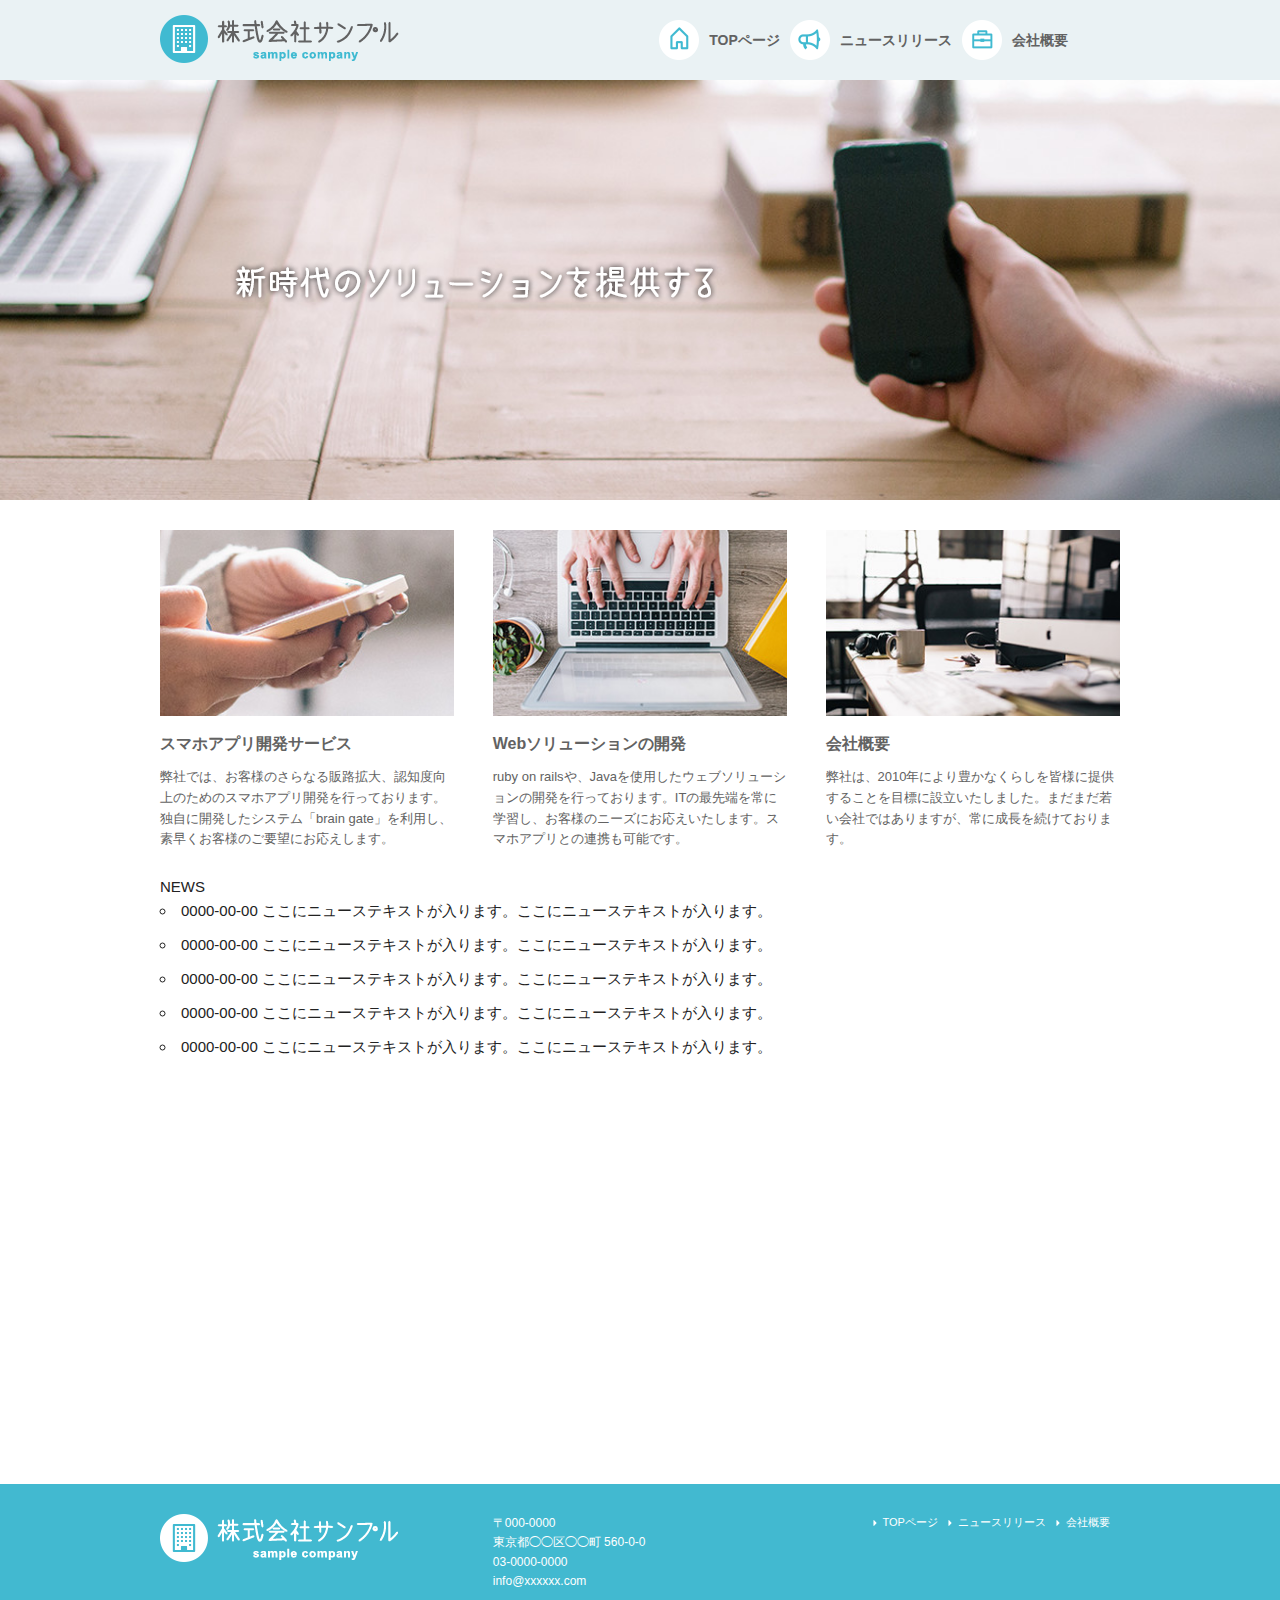
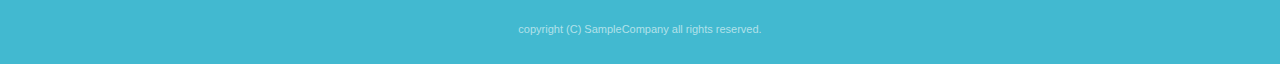
<file: index.html>
<!DOCTYPE html>
<html lang="ja">
<head>

  <!-- Basic Page Needs
  –––––––––––––––––––––––––––––––––––––––––––––––––– -->
  <meta charset="utf-8">
  <title>株式会社サンプル</title>
  <meta name="description" content="">
  <meta name="author" content="">

  <!-- Mobile Specific Metas
  –––––––––––––––––––––––––––––––––––––––––––––––––– -->
  <meta name="viewport" content="width=device-width, initial-scale=1">

  <!-- CSS
  –––––––––––––––––––––––––––––––––––––––––––––––––– -->
  <link rel="stylesheet" href="css/normalize.css">
  <link rel="stylesheet" href="css/skeleton.css">
  <link rel="stylesheet" href="css/sample.css">

  <!-- Favicon
  –––––––––––––––––––––––––––––––––––––––––––––––––– -->
  <link rel="icon" type="image/png" href="images/favicon.png">

</head>

<body>
  <header>
    <div id="header_in" class="container">
      <div class="row">
        <div class="six columns logo">

          <img class="u-max-full-width" src="images/top/logo.png" alt="株式会社サンプル" srcset="images/top/logo@2x.png 2x" />

        </div>
        <div class="six columns navi">
      
          <div class="sp_navi">
            <img id="sp_navi_btn" class="u-max-full-width" src="images/top/sp_navi.png" alt="sp_navi" srcset="images/top/sp_navi@2x.png 2x" />

            <ul class="sp_navi_li">
              <li><a href="index.html">TOPページ</a></li>
              <li><a href="news.html">ニュースリリース</a></li>
              <li><a href="company.html">会社概要</a></li>
            </ul>
          </div>
          <!-- sp_navi -->
          
          <div class="pc_navi">

            <ul class="pc_navi_li">
              <li class="navi_toppage"><a href="index.html">TOPページ</a></li>
              <li class="navi_news"><a href="news.html">ニュースリリース</a></li>
              <li class="navi_company"><a href="company.html">会社概要</a></li>
            </ul>

          </div>
          <!-- pc_navi -->
        </div>
      </div>
      <!-- row -->
    </div>
    <!-- header_in -->
  </header>
  
  <div id="cover_area">
  <div class="container">
    <div class="twelve columns">
      <img class="u-max-full-width" src="images/top/cover_read.png" alt="新時代のソリューションを提供する" srcset="images/top/cover_read@2x.png 2x" />
    </div>
  </div>
</div>
<!-- #cover -->

<div id="service_area">

  <div class="container">
    <div class="row">

      <div class="four columns">

        <img class="u-max-full-width" src="images/top/service_01.jpg" alt="スマホアプリ開発サービス" srcset="images/top/service_01@2x.jpg 2x" />

        <div class="service_title">スマホアプリ開発サービス</div>
        <p>弊社では、お客様のさらなる販路拡大、認知度向上のためのスマホアプリ開発を行っております。独自に開発したシステム「brain gate」を利用し、素早くお客様のご要望にお応えします。</p>

      </div><!-- column -->
      <div class="four columns">

        <img class="u-max-full-width" src="images/top/service_02.jpg" alt="Webソリューションの開発" srcset="images/top/service_02@2x.jpg 2x" />

        <div class="service_title">Webソリューションの開発</div>
        <p>ruby on railsや、Javaを使用したウェブソリューションの開発を行っております。ITの最先端を常に学習し、お客様のニーズにお応えいたします。スマホアプリとの連携も可能です。</p>

      </div><!-- column -->
      <div class="four columns">

        <img class="u-max-full-width" src="images/top/service_03.jpg" alt="会社概要" srcset="images/top/service_03@2x.jpg 2x" />

        <div class="service_title">会社概要</div>
        <p>弊社は、2010年により豊かなくらしを皆様に提供することを目標に設立いたしました。まだまだ若い会社ではありますが、常に成長を続けております。</p>

      </div><!-- column -->

    </div>
  </div>

</div>
<!-- #service_area -->

<div id="news_area">

  <div class="container">
    <div class="row">

      <div class="twelve columns">

        <div class="news_title">NEWS</div>

        <ul class="news_lists">
          <li><span>0000-00-00</span> ここにニューステキストが入ります。ここにニューステキストが入ります。</li>
          <li><span>0000-00-00</span> ここにニューステキストが入ります。ここにニューステキストが入ります。</li>
          <li><span>0000-00-00</span> ここにニューステキストが入ります。ここにニューステキストが入ります。</li>
          <li><span>0000-00-00</span> ここにニューステキストが入ります。ここにニューステキストが入ります。</li>
          <li><span>0000-00-00</span> ここにニューステキストが入ります。ここにニューステキストが入ります。</li>
        </ul>

      </div>

    </div>
  </div>

</div>
<!-- #news_area -->

<div id="googlemap_area">

  <script src="//maps.google.com/maps/api/js?key=AIzaSyCrAnySeVd0S9YO9cNcdvfI26p9q4jJ0gE"></script>
  <script type="text/javascript">
  function googleMap() {
    var latlng = new google.maps.LatLng(35.6694293,139.7189323);/* 座標 */
    var myOptions = {
      zoom: 16, /*拡大比率*/
      center: latlng,
      scrollwheel: false,
      disableDoubleClickZoom: true,
      draggable: false,
      mapTypeControlOptions: { mapTypeIds: ['style', google.maps.MapTypeId.ROADMAP] }
    };
    var map = new google.maps.Map(document.getElementById('map1'), myOptions);
    /*アイコン設定*/
  var icon = new google.maps.MarkerImage('images/top/pin.png',/*画像url*/
  new google.maps.Size(48,56),/*アイコンサイズ*/
        new google.maps.Point(0,0)/*アイコン位置*/
    );
    var markerOptions = {
      position: latlng,
      map: map,
      icon: icon,
      title: '株式会社サンプル',/*タイトル*/
      animation: google.maps.Animation.DROP/*アニメーション*/
    };
    var marker = new google.maps.Marker(markerOptions);
    /*取得スタイルの貼り付け*/
    var styleOptions = [
      {
        "stylers": [
          { "hue": '#eaf2f4' }
        ]
      }
    ];
    var styledMapOptions = { name: '株式会社サンプル' }/*地図右上のタイトル*/
    var sampleType = new google.maps.StyledMapType(styleOptions, styledMapOptions);
    map.mapTypes.set('style', sampleType);
    map.setMapTypeId('style');
  };
  google.maps.event.addDomListener(window, 'load', function() {
      googleMap();
  });
  </script>
  <div id="map1" style="width:100%; height:400px; margin:0 auto;"></div>

</div>
<!-- #googlemap_area -->

<footer>
  <div class="container">
    <div class="row">
      <div class="four columns sp">
        <img class="u-max-full-width" src="images/top/footer_logo.png" alt="株式会社サンプル" srcset="images/top/footer_logo@2x.png 2x" />
      </div>
      <!-- columns -->
      <div class="four columns foot_address sp">
        〒000-0000<br />
        東京都◯◯区◯◯町 560-0-0<br />
        03-0000-0000<br />
        info@xxxxxx.com
      </div>
      <!-- columns -->
      <div class="four columns">
        <ul class="foot_navi">
          <li><a href="">TOPページ</a></li>
          <li><a href="">ニュースリリース</a></li>
          <li><a href="">会社概要</a></li>
        </ul>
      </div>
      <!-- columns -->
    </div>
    <!-- row -->

    <div class="row">
      <div class="twelve columns sp">
        <p class="copy">copyright (C) SampleCompany all rights reserved.</p>
      </div>
      <!-- columns -->
    </div>
    <!-- row -->
  </div>
</footer>
<!-- //footer -->

<script type="text/javascript" src="//ajax.googleapis.com/ajax/libs/jquery/1.10.2/jquery.min.js"></script>

<script>
  $(function(){
    $(document).ready(function(){

      $("#sp_navi_btn").click(function () {
        $(this).next().slideToggle();
      });

    });
  });
</script>

</body>

</html>
</file>
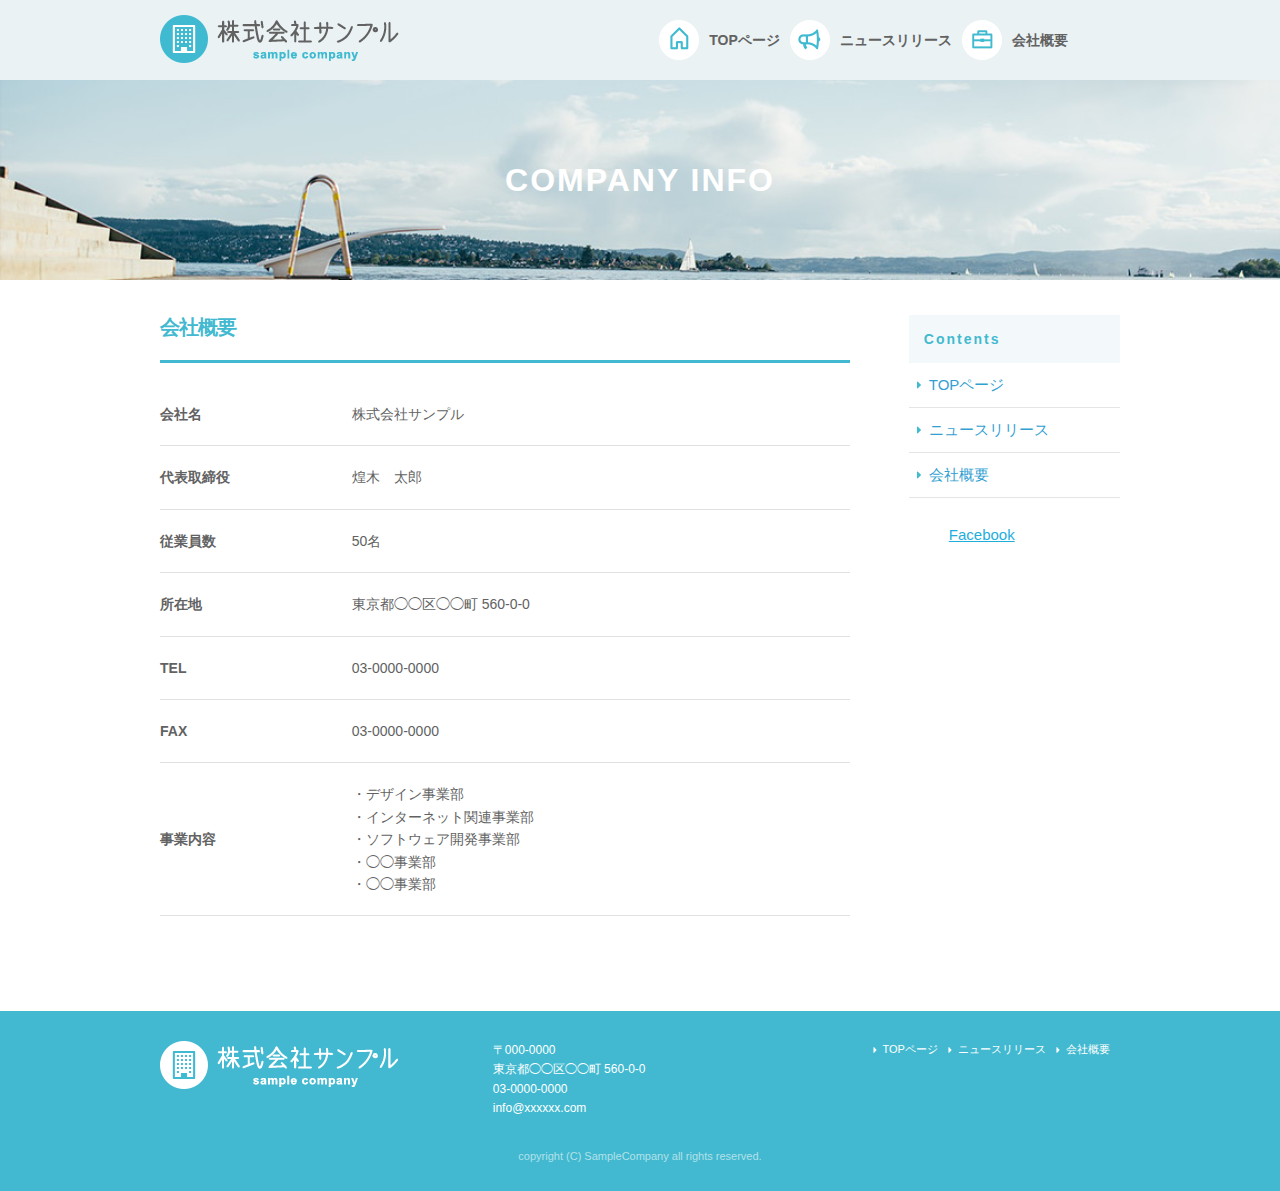
<file: company.html>
<!DOCTYPE html>
<html lang="ja">
<head>

  <!-- Basic Page Needs
  –––––––––––––––––––––––––––––––––––––––––––––––––– -->
  <meta charset="utf-8">
  <title>株式会社サンプル</title>
  <meta name="description" content="">
  <meta name="author" content="">

  <!-- Mobile Specific Metas
  –––––––––––––––––––––––––––––––––––––––––––––––––– -->
  <meta name="viewport" content="width=device-width, initial-scale=1">

  <!-- CSS
  –––––––––––––––––––––––––––––––––––––––––––––––––– -->
  <link rel="stylesheet" href="css/normalize.css">
  <link rel="stylesheet" href="css/skeleton.css">
  <link rel="stylesheet" href="css/sample.css">

  <!-- Favicon
  –––––––––––––––––––––––––––––––––––––––––––––––––– -->
  <link rel="icon" type="image/png" href="images/favicon.png">

</head>

<body>
    
  <div id="fb-root"></div>
<script>(function(d, s, id) {
  var js, fjs = d.getElementsByTagName(s)[0];
  if (d.getElementById(id)) return;
  js = d.createElement(s); js.id = id;
  js.src = 'https://connect.facebook.net/ja_JP/sdk.js#xfbml=1&version=v2.12';
  fjs.parentNode.insertBefore(js, fjs);
}(document, 'script', 'facebook-jssdk'));</script>
  
  <header>
    <div id="header_in" class="container">
      <div class="row">
        <div class="six columns logo">

          <img class="u-max-full-width" src="images/top/logo.png" alt="株式会社サンプル" srcset="images/top/logo@2x.png 2x" />

        </div>
        <div class="six columns navi">
      
          <div class="sp_navi">
            <img id="sp_navi_btn" class="u-max-full-width" src="images/top/sp_navi.png" alt="sp_navi" srcset="images/top/sp_navi@2x.png 2x" />

            <ul class="sp_navi_li">
              <li><a href="index.html">TOPページ</a></li>
              <li><a href="news.html">ニュースリリース</a></li>
              <li><a href="company.html">会社概要</a></li>
            </ul>
          </div>
          <!-- sp_navi -->
          
          <div class="pc_navi">

            <ul class="pc_navi_li">
              <li class="navi_toppage"><a href="index.html">TOPページ</a></li>
              <li class="navi_news"><a href="news.html">ニュースリリース</a></li>
              <li class="navi_company"><a href="company.html">会社概要</a></li>
            </ul>

          </div>
          <!-- pc_navi -->
        </div>
      </div>
      <!-- row -->
    </div>
    <!-- header_in -->
  </header>
  

<div id="sub_cover">
  <div class="conteiner">
    <div class="row">

      <div class="twelve columns">
        <h2>COMPANY INFO</h2>
      </div>

    </div>
  </div>
</div>
<!-- #sub_cover -->

<div id="contents">
      <div class="container">
        <div class="row">

          <div id="main" class="nine columns">
            <h2 class="company_title">会社概要</h2>

            <table class="u-full-width">
              <tbody><tr>
                <th>会社名</th>
                <td>株式会社サンプル</td>
              </tr>
              <tr>
                <th>代表取締役</th>
                <td>煌木　太郎</td>
              </tr>
              <tr>
                <th>従業員数</th>
                <td>50名</td>
              </tr>
              <tr>
                <th>所在地</th>
                <td>東京都◯◯区◯◯町&nbsp;560-0-0</td>
              </tr>
              <tr>
                <th>TEL</th>
                <td>03-0000-0000</td>
              </tr>
              <tr>
                <th>FAX</th>
                <td>03-0000-0000</td>
              </tr>
              <tr>
                <th>事業内容</th>
                <td>
                  ・デザイン事業部<br>
                  ・インターネット関連事業部<br>
                  ・ソフトウェア開発事業部<br>
                  ・◯◯事業部<br>
                  ・◯◯事業部
                </td>
              </tr>
            </tbody></table>


          </div>

          <div id="sidebar" class="three columns">

            <div class="pc_sidemenu">
              <h3>Contents</h3>

              <ul>
                <li><a href="index.html">TOPページ</a></li>
                <li><a href="news.html">ニュースリリース</a></li>
                <li><a href="company.html">会社概要</a></li>
              </ul>
            </div>

        <div class="fb-page" data-href="https://www.facebook.com/facebook" data-tabs="timeline" data-small-header="false" data-adapt-container-width="true" data-hide-cover="false" data-show-facepile="true"><blockquote cite="https://www.facebook.com/facebook" class="fb-xfbml-parse-ignore"><a href="https://www.facebook.com/facebook">Facebook</a></blockquote></div>


          </div>

        </div>
      </div>
    </div>
<!-- #contents -->


<footer>
  <div class="container">
    <div class="row">
      <div class="four columns sp">
        <img class="u-max-full-width" src="images/top/footer_logo.png" alt="株式会社サンプル" srcset="images/top/footer_logo@2x.png 2x" />
      </div>
      <!-- columns -->
      <div class="four columns foot_address sp">
        〒000-0000<br />
        東京都◯◯区◯◯町 560-0-0<br />
        03-0000-0000<br />
        info@xxxxxx.com
      </div>
      <!-- columns -->
      <div class="four columns">
        <ul class="foot_navi">
          <li><a href="">TOPページ</a></li>
          <li><a href="">ニュースリリース</a></li>
          <li><a href="">会社概要</a></li>
        </ul>
      </div>
      <!-- columns -->
    </div>
    <!-- row -->

    <div class="row">
      <div class="twelve columns sp">
        <p class="copy">copyright (C) SampleCompany all rights reserved.</p>
      </div>
      <!-- columns -->
    </div>
    <!-- row -->
  </div>
</footer>
<!-- //footer -->

<script type="text/javascript" src="//ajax.googleapis.com/ajax/libs/jquery/1.10.2/jquery.min.js"></script>

<script>
  $(function(){
    $(document).ready(function(){

      $("#sp_navi_btn").click(function () {
        $(this).next().slideToggle();
      });

    });
  });
</script>

</body>

</html>
</file>
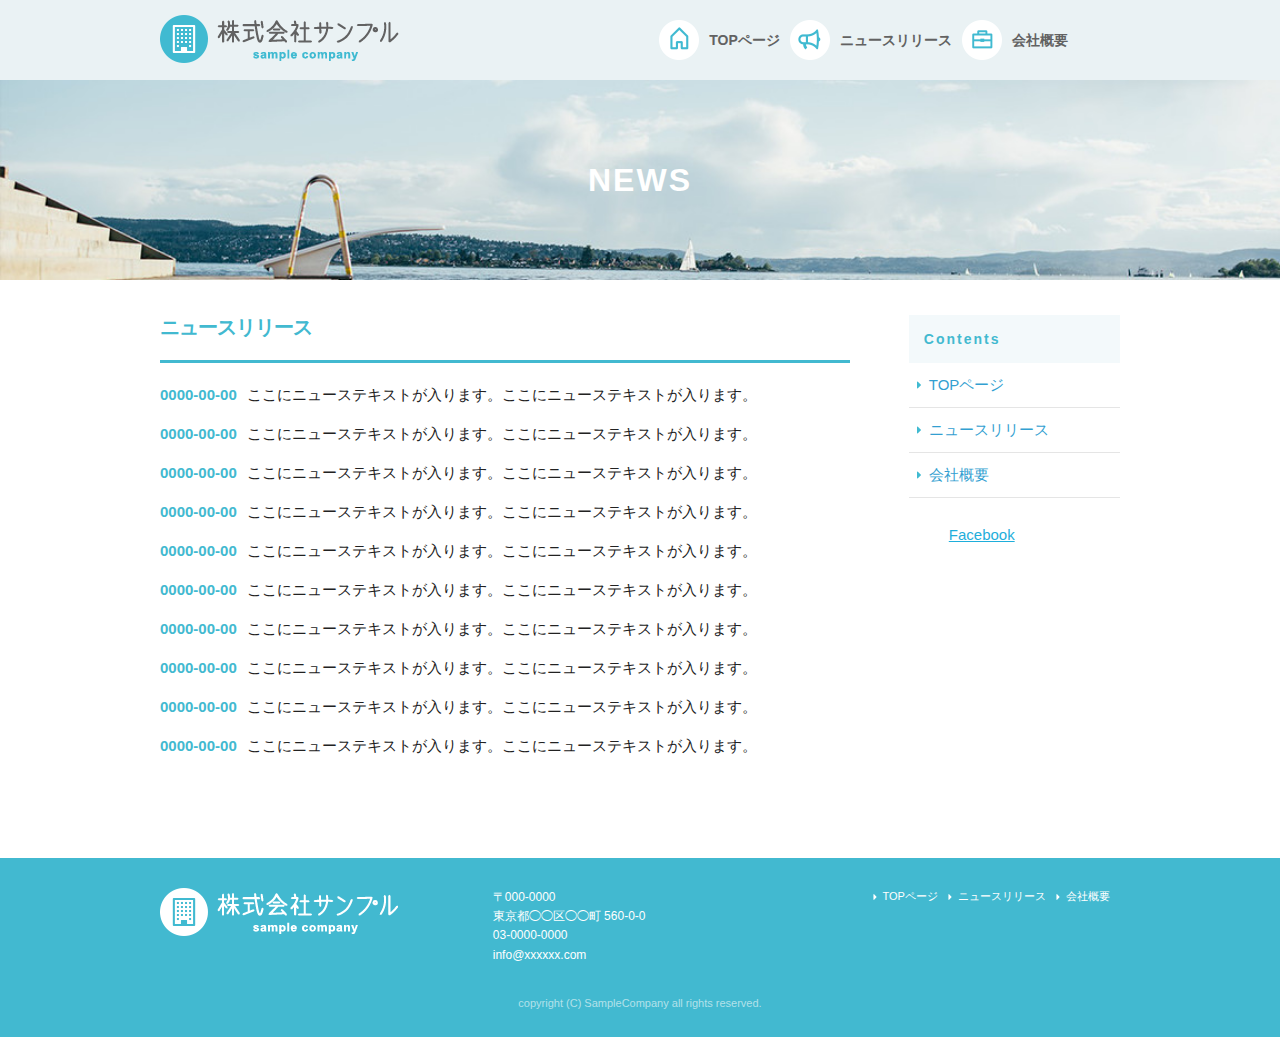
<file: news.html>
<!DOCTYPE html>
<html lang="ja">
<head>

  <!-- Basic Page Needs
  –––––––––––––––––––––––––––––––––––––––––––––––––– -->
  <meta charset="utf-8">
  <title>株式会社サンプル</title>
  <meta name="description" content="">
  <meta name="author" content="">

  <!-- Mobile Specific Metas
  –––––––––––––––––––––––––––––––––––––––––––––––––– -->
  <meta name="viewport" content="width=device-width, initial-scale=1">

  <!-- CSS
  –––––––––––––––––––––––––––––––––––––––––––––––––– -->
  <link rel="stylesheet" href="css/normalize.css">
  <link rel="stylesheet" href="css/skeleton.css">
  <link rel="stylesheet" href="css/sample.css">

  <!-- Favicon
  –––––––––––––––––––––––––––––––––––––––––––––––––– -->
  <link rel="icon" type="image/png" href="images/favicon.png">

</head>

<body>
  
  <div id="fb-root"></div>
<script>(function(d, s, id) {
  var js, fjs = d.getElementsByTagName(s)[0];
  if (d.getElementById(id)) return;
  js = d.createElement(s); js.id = id;
  js.src = 'https://connect.facebook.net/ja_JP/sdk.js#xfbml=1&version=v2.12';
  fjs.parentNode.insertBefore(js, fjs);
}(document, 'script', 'facebook-jssdk'));</script>
  
  <header>
    <div id="header_in" class="container">
      <div class="row">
        <div class="six columns logo">

          <img class="u-max-full-width" src="images/top/logo.png" alt="株式会社サンプル" srcset="images/top/logo@2x.png 2x" />

        </div>
        <div class="six columns navi">
      
          <div class="sp_navi">
            <img id="sp_navi_btn" class="u-max-full-width" src="images/top/sp_navi.png" alt="sp_navi" srcset="images/top/sp_navi@2x.png 2x" />

            <ul class="sp_navi_li">
              <li><a href="index.html">TOPページ</a></li>
              <li><a href="news.html">ニュースリリース</a></li>
              <li><a href="company.html">会社概要</a></li>
            </ul>
          </div>
          <!-- sp_navi -->
          
          <div class="pc_navi">

            <ul class="pc_navi_li">
              <li class="navi_toppage"><a href="index.html">TOPページ</a></li>
              <li class="navi_news"><a href="news.html">ニュースリリース</a></li>
              <li class="navi_company"><a href="company.html">会社概要</a></li>
            </ul>

          </div>
          <!-- pc_navi -->
        </div>
      </div>
      <!-- row -->
    </div>
    <!-- header_in -->
  </header>
  

<div id="sub_cover">
  <div class="conteiner">
    <div class="row">

      <div class="twelve columns">
        <h2>NEWS</h2>
      </div>

    </div>
  </div>
</div>
<!-- #sub_cover -->

<div id="contents">
  <div class="container">
    <div class="row">

      <div id="main" class="nine columns">
        <h2>ニュースリリース</h2>

        <ul class="news_li">
          <li><span>0000-00-00</span>ここにニューステキストが入ります。ここにニューステキストが入ります。</li>
          <li><span>0000-00-00</span>ここにニューステキストが入ります。ここにニューステキストが入ります。</li>
          <li><span>0000-00-00</span>ここにニューステキストが入ります。ここにニューステキストが入ります。</li>
          <li><span>0000-00-00</span>ここにニューステキストが入ります。ここにニューステキストが入ります。</li>
          <li><span>0000-00-00</span>ここにニューステキストが入ります。ここにニューステキストが入ります。</li>
          <li><span>0000-00-00</span>ここにニューステキストが入ります。ここにニューステキストが入ります。</li>
          <li><span>0000-00-00</span>ここにニューステキストが入ります。ここにニューステキストが入ります。</li>
          <li><span>0000-00-00</span>ここにニューステキストが入ります。ここにニューステキストが入ります。</li>
          <li><span>0000-00-00</span>ここにニューステキストが入ります。ここにニューステキストが入ります。</li>
          <li><span>0000-00-00</span>ここにニューステキストが入ります。ここにニューステキストが入ります。</li>
        </ul>
      </div>

      <div id="sidebar" class="three columns">

        <div class="pc_sidemenu">
          <h3>Contents</h3>

          <ul>
            <li><a href="index.html">TOPページ</a></li>
            <li><a href="news.html">ニュースリリース</a></li>
            <li><a href="company.html">会社概要</a></li>
          </ul>
        </div>
        <div class="fb-page" data-href="https://www.facebook.com/facebook" data-tabs="timeline" data-small-header="false" data-adapt-container-width="true" data-hide-cover="false" data-show-facepile="true"><blockquote cite="https://www.facebook.com/facebook" class="fb-xfbml-parse-ignore"><a href="https://www.facebook.com/facebook">Facebook</a></blockquote></div>
      </div>

    </div>
  </div>
</div>
<!-- #contents -->


<footer>
  <div class="container">
    <div class="row">
      <div class="four columns sp">
        <img class="u-max-full-width" src="images/top/footer_logo.png" alt="株式会社サンプル" srcset="images/top/footer_logo@2x.png 2x" />
      </div>
      <!-- columns -->
      <div class="four columns foot_address sp">
        〒000-0000<br />
        東京都◯◯区◯◯町 560-0-0<br />
        03-0000-0000<br />
        info@xxxxxx.com
      </div>
      <!-- columns -->
      <div class="four columns">
        <ul class="foot_navi">
          <li><a href="">TOPページ</a></li>
          <li><a href="">ニュースリリース</a></li>
          <li><a href="">会社概要</a></li>
        </ul>
      </div>
      <!-- columns -->
    </div>
    <!-- row -->

    <div class="row">
      <div class="twelve columns sp">
        <p class="copy">copyright (C) SampleCompany all rights reserved.</p>
      </div>
      <!-- columns -->
    </div>
    <!-- row -->
  </div>
</footer>
<!-- //footer -->

<script type="text/javascript" src="//ajax.googleapis.com/ajax/libs/jquery/1.10.2/jquery.min.js"></script>

<script>
  $(function(){
    $(document).ready(function(){

      $("#sp_navi_btn").click(function () {
        $(this).next().slideToggle();
      });

    });
  });
</script>



</body>
</html>
</file>
<file: css/skeleton.css>
/*
* Skeleton V2.0.4
* Copyright 2014, Dave Gamache
* www.getskeleton.com
* Free to use under the MIT license.
* http://www.opensource.org/licenses/mit-license.php
* 12/29/2014
*/


/* Table of contents
––––––––––––––––––––––––––––––––––––––––––––––––––
- Grid
- Base Styles
- Typography
- Links
- Buttons
- Forms
- Lists
- Code
- Tables
- Spacing
- Utilities
- Clearing
- Media Queries
*/


/* Grid
–––––––––––––––––––––––––––––––––––––––––––––––––– */
.container {
  position: relative;
  width: 100%;
  max-width: 960px;
  margin: 0 auto;
  padding: 0 20px;
  box-sizing: border-box; }
.column,
.columns {
  width: 100%;
  float: left;
  box-sizing: border-box; }

/* For devices larger than 400px */
@media (min-width: 400px) {
  .container {
    width: 85%;
    padding: 0; }
}

/* For devices larger than 550px */
@media (min-width: 550px) {
  .container {
    width: 80%; }
  .column,
  .columns {
    margin-left: 4%; }
  .column:first-child,
  .columns:first-child {
    margin-left: 0; }

  .one.column,
  .one.columns                    { width: 4.66666666667%; }
  .two.columns                    { width: 13.3333333333%; }
  .three.columns                  { width: 22%;            }
  .four.columns                   { width: 30.6666666667%; }
  .five.columns                   { width: 39.3333333333%; }
  .six.columns                    { width: 48%;            }
  .seven.columns                  { width: 56.6666666667%; }
  .eight.columns                  { width: 65.3333333333%; }
  .nine.columns                   { width: 74.0%;          }
  .ten.columns                    { width: 82.6666666667%; }
  .eleven.columns                 { width: 91.3333333333%; }
  .twelve.columns                 { width: 100%; margin-left: 0; }

  .one-third.column               { width: 30.6666666667%; }
  .two-thirds.column              { width: 65.3333333333%; }

  .one-half.column                { width: 48%; }

  /* Offsets */
  .offset-by-one.column,
  .offset-by-one.columns          { margin-left: 8.66666666667%; }
  .offset-by-two.column,
  .offset-by-two.columns          { margin-left: 17.3333333333%; }
  .offset-by-three.column,
  .offset-by-three.columns        { margin-left: 26%;            }
  .offset-by-four.column,
  .offset-by-four.columns         { margin-left: 34.6666666667%; }
  .offset-by-five.column,
  .offset-by-five.columns         { margin-left: 43.3333333333%; }
  .offset-by-six.column,
  .offset-by-six.columns          { margin-left: 52%;            }
  .offset-by-seven.column,
  .offset-by-seven.columns        { margin-left: 60.6666666667%; }
  .offset-by-eight.column,
  .offset-by-eight.columns        { margin-left: 69.3333333333%; }
  .offset-by-nine.column,
  .offset-by-nine.columns         { margin-left: 78.0%;          }
  .offset-by-ten.column,
  .offset-by-ten.columns          { margin-left: 86.6666666667%; }
  .offset-by-eleven.column,
  .offset-by-eleven.columns       { margin-left: 95.3333333333%; }

  .offset-by-one-third.column,
  .offset-by-one-third.columns    { margin-left: 34.6666666667%; }
  .offset-by-two-thirds.column,
  .offset-by-two-thirds.columns   { margin-left: 69.3333333333%; }

  .offset-by-one-half.column,
  .offset-by-one-half.columns     { margin-left: 52%; }

}


/* Base Styles
–––––––––––––––––––––––––––––––––––––––––––––––––– */
/* NOTE
html is set to 62.5% so that all the REM measurements throughout Skeleton
are based on 10px sizing. So basically 1.5rem = 15px :) */
html {
  font-size: 62.5%; }
body {
  font-size: 1.5em; /* currently ems cause chrome bug misinterpreting rems on body element */
  line-height: 1.6;
  font-weight: 400;
  font-family: "Raleway", "HelveticaNeue", "Helvetica Neue", Helvetica, Arial, sans-serif;
  color: #222; }


/* Typography
–––––––––––––––––––––––––––––––––––––––––––––––––– */
h1, h2, h3, h4, h5, h6 {
  margin-top: 0;
  margin-bottom: 2rem;
  font-weight: 300; }
h1 { font-size: 4.0rem; line-height: 1.2;  letter-spacing: -.1rem;}
h2 { font-size: 3.6rem; line-height: 1.25; letter-spacing: -.1rem; }
h3 { font-size: 3.0rem; line-height: 1.3;  letter-spacing: -.1rem; }
h4 { font-size: 2.4rem; line-height: 1.35; letter-spacing: -.08rem; }
h5 { font-size: 1.8rem; line-height: 1.5;  letter-spacing: -.05rem; }
h6 { font-size: 1.5rem; line-height: 1.6;  letter-spacing: 0; }

/* Larger than phablet */
@media (min-width: 550px) {
  h1 { font-size: 5.0rem; }
  h2 { font-size: 4.2rem; }
  h3 { font-size: 3.6rem; }
  h4 { font-size: 3.0rem; }
  h5 { font-size: 2.4rem; }
  h6 { font-size: 1.5rem; }
}

p {
  margin-top: 0; }


/* Links
–––––––––––––––––––––––––––––––––––––––––––––––––– */
a {
  color: #1EAEDB; }
a:hover {
  color: #0FA0CE; }


/* Buttons
–––––––––––––––––––––––––––––––––––––––––––––––––– */
.button,
button,
input[type="submit"],
input[type="reset"],
input[type="button"] {
  display: inline-block;
  height: 38px;
  padding: 0 30px;
  color: #555;
  text-align: center;
  font-size: 11px;
  font-weight: 600;
  line-height: 38px;
  letter-spacing: .1rem;
  text-transform: uppercase;
  text-decoration: none;
  white-space: nowrap;
  background-color: transparent;
  border-radius: 4px;
  border: 1px solid #bbb;
  cursor: pointer;
  box-sizing: border-box; }
.button:hover,
button:hover,
input[type="submit"]:hover,
input[type="reset"]:hover,
input[type="button"]:hover,
.button:focus,
button:focus,
input[type="submit"]:focus,
input[type="reset"]:focus,
input[type="button"]:focus {
  color: #333;
  border-color: #888;
  outline: 0; }
.button.button-primary,
button.button-primary,
input[type="submit"].button-primary,
input[type="reset"].button-primary,
input[type="button"].button-primary {
  color: #FFF;
  background-color: #33C3F0;
  border-color: #33C3F0; }
.button.button-primary:hover,
button.button-primary:hover,
input[type="submit"].button-primary:hover,
input[type="reset"].button-primary:hover,
input[type="button"].button-primary:hover,
.button.button-primary:focus,
button.button-primary:focus,
input[type="submit"].button-primary:focus,
input[type="reset"].button-primary:focus,
input[type="button"].button-primary:focus {
  color: #FFF;
  background-color: #1EAEDB;
  border-color: #1EAEDB; }


/* Forms
–––––––––––––––––––––––––––––––––––––––––––––––––– */
input[type="email"],
input[type="number"],
input[type="search"],
input[type="text"],
input[type="tel"],
input[type="url"],
input[type="password"],
textarea,
select {
  height: 38px;
  padding: 6px 10px; /* The 6px vertically centers text on FF, ignored by Webkit */
  background-color: #fff;
  border: 1px solid #D1D1D1;
  border-radius: 4px;
  box-shadow: none;
  box-sizing: border-box; }
/* Removes awkward default styles on some inputs for iOS */
input[type="email"],
input[type="number"],
input[type="search"],
input[type="text"],
input[type="tel"],
input[type="url"],
input[type="password"],
textarea {
  -webkit-appearance: none;
     -moz-appearance: none;
          appearance: none; }
textarea {
  min-height: 65px;
  padding-top: 6px;
  padding-bottom: 6px; }
input[type="email"]:focus,
input[type="number"]:focus,
input[type="search"]:focus,
input[type="text"]:focus,
input[type="tel"]:focus,
input[type="url"]:focus,
input[type="password"]:focus,
textarea:focus,
select:focus {
  border: 1px solid #33C3F0;
  outline: 0; }
label,
legend {
  display: block;
  margin-bottom: .5rem;
  font-weight: 600; }
fieldset {
  padding: 0;
  border-width: 0; }
input[type="checkbox"],
input[type="radio"] {
  display: inline; }
label > .label-body {
  display: inline-block;
  margin-left: .5rem;
  font-weight: normal; }


/* Lists
–––––––––––––––––––––––––––––––––––––––––––––––––– */
ul {
  list-style: circle inside; }
ol {
  list-style: decimal inside; }
ol, ul {
  padding-left: 0;
  margin-top: 0; }
ul ul,
ul ol,
ol ol,
ol ul {
  margin: 1.5rem 0 1.5rem 3rem;
  font-size: 90%; }
li {
  margin-bottom: 1rem; }


/* Code
–––––––––––––––––––––––––––––––––––––––––––––––––– */
code {
  padding: .2rem .5rem;
  margin: 0 .2rem;
  font-size: 90%;
  white-space: nowrap;
  background: #F1F1F1;
  border: 1px solid #E1E1E1;
  border-radius: 4px; }
pre > code {
  display: block;
  padding: 1rem 1.5rem;
  white-space: pre; }


/* Tables
–––––––––––––––––––––––––––––––––––––––––––––––––– */
th,
td {
  padding: 12px 15px;
  text-align: left;
  border-bottom: 1px solid #E1E1E1; }
th:first-child,
td:first-child {
  padding-left: 0; }
th:last-child,
td:last-child {
  padding-right: 0; }


/* Spacing
–––––––––––––––––––––––––––––––––––––––––––––––––– */
button,
.button {
  margin-bottom: 1rem; }
input,
textarea,
select,
fieldset {
  margin-bottom: 1.5rem; }
pre,
blockquote,
dl,
figure,
table,
p,
ul,
ol,
form {
  margin-bottom: 2.5rem; }


/* Utilities
–––––––––––––––––––––––––––––––––––––––––––––––––– */
/* どんな時でも親BOXの幅いっぱいまで画像を配置 */
.u-full-width {
  width: 100%;
  box-sizing: border-box; }
  
/* 画像サイズ以下のカラムサイズになった場合のみ縮小 */
.u-max-full-width {
  max-width: 100%;
  box-sizing: border-box; }
  
.u-pull-right {
  float: right; }
.u-pull-left {
  float: left; }


/* Misc
–––––––––––––––––––––––––––––––––––––––––––––––––– */
hr {
  margin-top: 3rem;
  margin-bottom: 3.5rem;
  border-width: 0;
  border-top: 1px solid #E1E1E1; }


/* Clearing
–––––––––––––––––––––––––––––––––––––––––––––––––– */

/* Self Clearing Goodness */
.container:after,
.row:after,
.u-cf {
  content: "";
  display: table;
  clear: both; }


/* Media Queries
–––––––––––––––––––––––––––––––––––––––––––––––––– */
/*
Note: The best way to structure the use of media queries is to create the queries
near the relevant code. For example, if you wanted to change the styles for buttons
on small devices, paste the mobile query code up in the buttons section and style it
there.
*/


/* Larger than mobile */
/* モバイル以上 */
@media (min-width: 400px) {}

/* Larger than phablet (also point when grid becomes active) */
/* ファブレット以上（グリッドがアクティブになる）*/
@media (min-width: 550px) {}

/* Larger than tablet */
/* タブレット以上 */
@media (min-width: 750px) {}

/* Larger than desktop */
/* デスクトップ以上 */
@media (min-width: 1000px) {}

/* Larger than Desktop HD */
/* デスクトップHD以上 */
@media (min-width: 1200px) {}
</file>
<file: css/sample.css>
html {
  font-size: 62.5%; }

header {
  background: #eaf2f4; }
  header #header_in {
    padding-top: 10px;
    padding-bottom: 4px; }
  @media (max-width: 550px) {
    header .logo {
      width: 190px; }
    header .navi {
      width: 40px;
      float: right; } }
  header .sp_navi_li {
    width: 180px;
    position: absolute;
    top: 50px;
    right: 2%;
    border: 1px solid #eee;
    background: white;
    margin: 0;
    padding: 0;
    display: none;
    z-index: 100; }
    header .sp_navi_li li {
      list-style: none;
      margin: 0;
      padding: 0; }
      header .sp_navi_li li a {
        display: block;
        padding: 10px 8px;
        border-bottom: 1px solid #eee;
        font-size: 14px;
        text-decoration: none; }
  @media (min-width: 551px) {
    header .sp_navi {
      display: none; }
    header #header_in {
      padding: 15px 0 10px 0; }
    header .pc_navi_li {
      margin: 0;
      padding: 0; }
      header .pc_navi_li li {
        list-style: none;
        margin: 5px 0 0 0;
        padding: 0; }
        header .pc_navi_li li a {
          color: #626262;
          text-decoration: none;
          font-weight: bold;
          font-size: 14px;
          font-size: 1.4rem;
          float: left;
          padding-right: 10px; }
        header .pc_navi_li li a:hover {
          color: #42b9d0; }
      header .pc_navi_li li.navi_toppage a {
        background-repeat: no-repeat;
        display: inline-block;
        line-height: 40px;
        padding-left: 50px;
        background-image: url("../images/top/navi_top.png");
        background-size: 40px 40px; } }
    @media screen and (min-width: 551px) and (-webkit-min-device-pixel-ratio: 2), (min-width: 551px) and (min-resolution: 2dppx) {
      header .pc_navi_li li.navi_toppage a {
        background-image: url("../images/top/navi_top@2x.png"); } }
  @media (min-width: 551px) {
      header .pc_navi_li li.navi_news a {
        background-repeat: no-repeat;
        display: inline-block;
        line-height: 40px;
        padding-left: 50px;
        background-image: url("../images/top/navi_news.png");
        background-size: 40px 40px; } }
    @media screen and (min-width: 551px) and (-webkit-min-device-pixel-ratio: 2), (min-width: 551px) and (min-resolution: 2dppx) {
      header .pc_navi_li li.navi_news a {
        background-image: url("../images/top/navi_news@2x.png"); } }
  @media (min-width: 551px) {
      header .pc_navi_li li.navi_company a {
        background-repeat: no-repeat;
        display: inline-block;
        line-height: 40px;
        padding-left: 50px;
        background-image: url("../images/top/navi_company.png");
        background-size: 40px 40px; } }
    @media screen and (min-width: 551px) and (-webkit-min-device-pixel-ratio: 2), (min-width: 551px) and (min-resolution: 2dppx) {
      header .pc_navi_li li.navi_company a {
        background-image: url("../images/top/navi_company@2x.png"); } }

  @media (max-width: 550px) {
    header .pc_navi {
      display: none; } }

#cover_area {
  text-align: center;
  padding: 80px 0;
  background-image: url("../images/top/cover.jpg");
  background-size: cover; }
  @media screen and (-webkit-min-device-pixel-ratio: 2), (min-resolution: 2dppx) {
    #cover_area {
      background-image: url("../images/top/cover@2x.jpg"); } }
  @media (min-width: 551px) {
    #cover_area {
      text-align: left;
      height: 420px;
      padding: 0; }
      #cover_area img {
        margin-top: 180px;
        margin-left: 70px; } }

#service_area {
  padding-top: 20px; }
  @media (min-width: 551px) {
    #service_area {
      padding-top: 30px; } }
  #service_area .columns {
    color: #626262; }
    #service_area .columns .service_title {
      font-size: 18px;
      font-size: 1.8rem;
      font-weight: bold;
      margin-top: 8px; }
    #service_area .columns p {
      font-size: 15px;
      font-size: 1.5rem;
      margin-top: 10px; }
    @media (min-width: 551px) {
      #service_area .columns .service_title {
        font-size: 16px;
        font-size: 1.6rem; }
      #service_area .columns p {
        font-size: 13px;
        font-size: 1.3rem; } }

#new_items {
  background-color: #eaf2f4; }
  @media (min-width: 551px) {
    #new_items .container {
      padding: 0px 10% 50px 10%; } }
  #new_items .news_title {
    text-align: center;
    font-size: 26px;
    font-size: 2.6rem;
    color: #42b9d0;
    padding: 15px 0 10px 0;
    font-weight: bold;
    letter-spacing: 0.2rem; }
  #new_items .news_lists li {
    list-style: none;
    font-size: 15px;
    font-size: 1.5rem; }
    #new_items .news_lists li span {
      color: #42b9d0;
      font-weight: bold;
      display: block;
      margin-bottom: 3px; }
  @media (min-width: 551px) {
    #new_items .news_title {
      font-size: 22px;
      font-size: 2.2rem;
      padding: 50px 0 41px 0; }
    #new_items .news_lists li {
      font-size: 14px;
      font-size: 1.4rem;
      margin-bottom: 20px; }
      #new_items .news_lists li span {
        display: inline;
        margin-bottom: 0px; } }

#sub_cover {
  padding: 40px 0;
  background-image: url(../images/news/sub_cover.jpg);
  background-size: cover; }
  @media screen and (-webkit-min-device-pixel-ratio: 2), (min-resolution: 2dppx) {
    #sub_cover {
      background-image: url(../images/news/sub_cover@2x.jpg); } }
  @media (min-width: 550px) {
    #sub_cover {
      padding: 80px 0; } }
  #sub_cover h2 {
    text-align: center;
    color: white;
    font-size: 16px;
    font-size: 1.6rem;
    font-weight: bold;
    margin: 0;
    letter-spacing: 0.2rem; }
    @media (min-width: 550px) {
      #sub_cover h2 {
        text-align: center;
        font-size: 32px;
        font-size: 3.2rem;
        font-weight: bold;
        margin: 0;
        letter-spacing: 0.2rem; } }

#contents {
  padding-top: 20px; }
  @media (min-width: 550px) {
    #contents {
      padding-top: 35px;
      padding-bottom: 70px; } }
  @media (min-width: 550px) {
    #contents #main {
      padding-right: 20px; } }
  #contents #main .news_li {
    font-size: 15px;
    font-size: 1.5rem; }
    #contents #main .news_li li {
      list-style: none; }
      @media (min-width: 550px) {
        #contents #main .news_li li {
          list-style: none;
          padding-bottom: 5px; } }
      #contents #main .news_li li span {
        color: #42b9d0;
        display: block;
        font-weight: bold;
        margin-bottom: 3px; }
        @media (min-width: 550px) {
          #contents #main .news_li li span {
            display: inline-block;
            margin-bottom: 0;
            padding-right: 10px; } }
  #contents #main h2 {
    color: #42b9d0;
    border-bottom: 3px solid #42b9d0;
    font-size: 15px;
    font-size: 1.5rem;
    font-weight: bold;
    padding-bottom: 15px; }
    @media (min-width: 550px) {
      #contents #main h2 {
        font-size: 20px;
        font-size: 2rem;
        padding-bottom: 20px; } }
  #contents #main th, #contents #main td {
    padding-right: 20px;
    padding: 20px 0;
    color: #626262;
    font-size: 14px;
    font-size: 1.4rem; }
  #contents #sidebar {
    padding-bottom: 20px; }
    #contents #sidebar .pc_sidemenu h3 {
      color: #42b9d0;
      font-size: 14px;
      font-size: 1.4rem;
      letter-spacing: 0.2rem;
      font-weight: bold;
      background-color: #f3f9fb;
      padding: 15px;
      margin-bottom: 0px; }
    #contents #sidebar .pc_sidemenu li {
      list-style: none;
      display: block;
      border-bottom: 1px solid #e5e5e5;
      background-repeat: no-repeat;
      background-position: 8px center;
      margin-bottom: 0px;
      padding: 10px 10px 10px 20px;
      background-image: url(../images/news/side_arrow.png);
      background-size: 4px 8px; }
      @media screen and (-webkit-min-device-pixel-ratio: 2), (min-resolution: 2dppx) {
        #contents #sidebar .pc_sidemenu li {
          background-image: url(../images/news/side_arrow@2x.png); } }
      #contents #sidebar .pc_sidemenu li a {
        color: #339fd1;
        text-decoration: none; }

footer {
  background-color: #42b9d0;
  color: #fff;
  padding-top: 20px; }
  @media (max-width: 550px) {
    footer .container {
      margin: 0;
      padding: 0; }
    footer .sp {
      padding: 0 6%;
      margin: 0 auto; }
    footer .foot_navi {
      margin-top: 20px; }
      footer .foot_navi li {
        list-style: none;
        margin-bottom: 1px; }
        footer .foot_navi li a {
          color: #42b9d0;
          background-color: #eaf2f4;
          display: block;
          text-align: center;
          font-weight: bold;
          text-decoration: none;
          font-size: 16px;
          font-size: 1.6rem;
          padding: 16px 0; } }
  footer .foot_address {
    font-size: 16px;
    font-size: 1.6rem;
    padding-top: 10px; }
  footer .copy {
    text-align: center;
    font-size: 11px;
    font-size: 1.1rem;
    color: #b2e1ea; }
  @media (min-width: 551px) {
    footer {
      padding-top: 30px; }
      footer .foot_address {
        padding: 0px;
        font-size: 12px;
        font-size: 1.2rem; }
      footer .foot_navi {
        float: right; }
        footer .foot_navi li {
          list-style: none;
          background-repeat: no-repeat;
          background-position: left center;
          display: inline-block;
          float: left;
          margin-right: 10px;
          font-size: 11px;
          font-size: 1.1rem;
          background-image: url("../images/top/foot_arroehead.png");
          background-size: 4px 6px; } }
      @media screen and (min-width: 551px) and (-webkit-min-device-pixel-ratio: 2), (min-width: 551px) and (min-resolution: 2dppx) {
        footer .foot_navi li {
          background-image: url("../images/top/foot_arroehead@2x.png"); } }
  @media (min-width: 551px) {
        footer .foot_navi a {
          color: white;
          padding-left: 10px;
          text-decoration: none; }
        footer .foot_navi a:hover {
          color: #eaf2f4; }
      footer .copy {
        margin-top: 30px; } }

/*# sourceMappingURL=sample.css.map */
</file>
